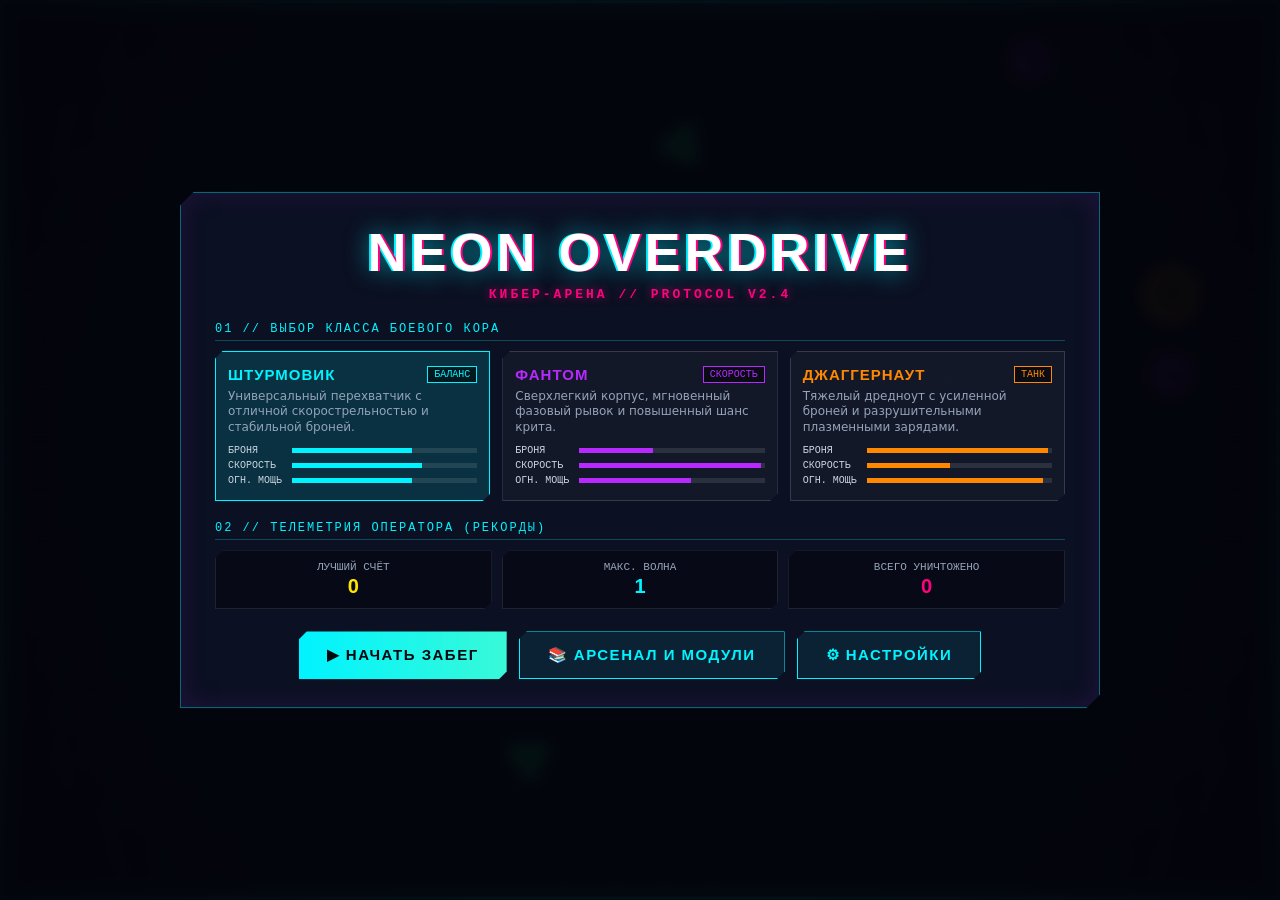
<file: index.html>
<!DOCTYPE html>
<html lang="ru">
<head>
    <meta charset="UTF-8">
    <meta name="viewport" content="width=device-width, initial-scale=1.0, maximum-scale=1.0, user-scalable=no">
    <title>Neon Overdrive — играть бесплатно онлайн в браузере</title>
    <link rel="stylesheet" href="style.css">
    <link rel="canonical" href="https://bogdan5ik.github.io/NEON-OVERDRIVE/">
    <meta name="description" content="Neon Overdrive — играть бесплатно онлайн в браузере без скачивания. Неоновый киберпанк арена-шутер с прокачкой модулей, боссами и управлением с ПК.">
    <meta name="keywords" content="Neon Overdrive, neon overdrive играть бесплатно, киберпанк игра, браузерный шутер, играть онлайн">
    <meta property="og:site_name" content="Neon Overdrive">
    <meta property="og:title" content="Neon Overdrive — играть бесплатно онлайн в браузере">
    <meta property="og:description" content="Неоновый киберпанк арена-шутер с прокачкой модулей, боссами и быстрыми забегами прямо в браузере.">
    <meta property="og:type" content="website">
    <meta property="og:url" content="https://bogdan5ik.github.io/NEON-OVERDRIVE/">

    <link rel="icon" type="image/png" sizes="96x96" href="favicon.png">
    <link rel="apple-touch-icon" href="favicon.png">

    <script type="application/ld+json">
    {
      "@context": "https://schema.org",
      "@type": "WebSite",
      "name": "Neon Overdrive",
      "alternateName": "Neon Overdrive — браузерный киберпанк арена-шутер",
      "url": "https://bogdan5ik.github.io/NEON-OVERDRIVE/"
    }
    </script>
    <script async src="https://www.googletagmanager.com/gtm.js?id=GTM-K756V6NF"></script>
    <script>
      window.dataLayer = window.dataLayer || [];
      function gtag(){dataLayer.push(arguments);}
      gtag('js', new Date());
    </script>
</head>
<body>
<section class="sr-only" aria-label="Описание игры">
        <h1>Neon Overdrive — играть бесплатно в браузерный киберпанк арена-шутер</h1>
        <p>Играйте в Neon Overdrive бесплатно онлайн без установки и регистрации. Выбирайте класс боевого корабля, прокачивайте кибер-модули, используйте фазовый рывок, сражайтесь с боссами и бейте рекорды по волнам и очкам.</p>
    </section>
    <div class="vignette"></div>
    <div class="scanlines"></div>

    <canvas id="gameCanvas"></canvas>

    <div id="hud">
        <div class="hud-top">
            <div class="hud-top-left cyber-clip-sm">
                <div class="hud-bar-row">
                    <div class="hud-bar-header">
                        <span style="color: var(--neon-pink);">КОРПУС [HP]</span>
                        <span id="hpText">100 / 100</span>
                    </div>
                    <div class="bar-track">
                        <div class="bar-fill" id="hpFill"></div>
                        <div id="hpDamageFlash"></div>
                    </div>
                </div>
                <div class="hud-bar-row">
                    <div class="hud-bar-header">
                        <span style="color: var(--neon-cyan);" id="lvlText">УРОВЕНЬ 1</span>
                        <span id="xpText" style="color: #94a3b8;">0 / 60 XP</span>
                    </div>
                    <div class="bar-track" style="height: 8px;">
                        <div class="bar-fill" id="xpFill"></div>
                    </div>
                </div>
            </div>

            <div class="hud-top-center">
                <div class="wave-panel cyber-clip-sm">
                    <div class="wave-badge" id="waveBadge">ВОЛНА 1</div>
                    <div class="timer-badge" id="survivalTimer">00:00</div>
                </div>
                <div class="boss-warning cyber-clip-sm" id="bossWarning">⚠ ОБНАРУЖЕН КИБЕР-БОСС ⚠</div>
            </div>

            <!-- Правый блок: Счет, Комбо, Кнопки Паузы и Звука -->
            <div class="hud-top-right">
                <div class="score-panel cyber-clip-sm">
                    <div class="score-value" id="scoreText">0</div>
                    <div class="combo-row">
                        <div class="combo-box" id="comboText">x1.0</div>
                        <div class="combo-timer-track">
                            <div class="combo-timer-fill" id="comboTimerFill"></div>
                        </div>
                    </div>
                </div>
                <div class="hud-icon-btns">
                    <button class="hud-btn cyber-clip-sm" id="hudPauseBtn" title="Пауза [ESC]">⏸ ESC</button>
                    <button class="hud-btn cyber-clip-sm" id="hudSoundBtn" title="Звук">🔊</button>
                </div>
            </div>
        </div>

        <!-- Нижняя панель -->
        <div class="hud-bottom">
            <!-- Левый нижний блок: Фазовый рывок и класс корабля -->
            <div class="hud-bottom-left cyber-clip-sm">
                <div class="hud-bar-header">
                    <span style="color: var(--neon-cyan);">ФАЗОВЫЙ РЫВОК [SHIFT/ПКМ]</span>
                    <span id="dashText" style="color: var(--neon-green);">ГОТОВ</span>
                </div>
                <div class="bar-track" style="height: 8px; margin-top: 4px;">
                    <div class="bar-fill" id="dashFill"></div>
                </div>
                <div class="ship-badge">
                    <span id="hudShipName">КОР: ШТУРМОВИК</span>
                    <span id="hudAutoFire" style="color: var(--neon-yellow);">АВТО-ОГОНЬ: ВЫКЛ</span>
                </div>
            </div>

            <!-- Центр снизу: Активные модули -->
            <div class="hud-modules-bar" id="hudModulesBar"></div>

            <!-- Правый нижний блок: Мини-радар -->
            <div class="radar-box cyber-clip-sm">
                <canvas id="radarCanvas" width="112" height="112"></canvas>
                <div class="radar-label">ТАКТ-РАДАР</div>
            </div>
        </div>
    </div>

    <!-- ================= 1. ГЛАВНОЕ МЕНЮ (TITLE SCREEN) ================= -->
    <div class="overlay-screen" id="startScreen">
        <div class="panel cyber-clip">
            <div class="glitch-title">NEON OVERDRIVE</div>
            <div class="protocol-sub">КИБЕР-АРЕНА // PROTOCOL v2.4</div>

            <div class="section-heading">01 // ВЫБОР КЛАССА БОЕВОГО КОРА</div>
            <div class="ship-selector" id="shipSelectorContainer"></div>

            <div class="section-heading">02 // ТЕЛЕМЕТРИЯ ОПЕРАТОРА (РЕКОРДЫ)</div>
            <div class="career-stats">
                <div class="career-box cyber-clip-sm">
                    <div class="career-label">ЛУЧШИЙ СЧЁТ</div>
                    <div class="career-val" id="careerBestScore">0</div>
                </div>
                <div class="career-box cyber-clip-sm">
                    <div class="career-label">МАКС. ВОЛНА</div>
                    <div class="career-val" id="careerMaxWave" style="color: var(--neon-cyan);">1</div>
                </div>
                <div class="career-box cyber-clip-sm">
                    <div class="career-label">ВСЕГО УНИЧТОЖЕНО</div>
                    <div class="career-val" id="careerTotalKills" style="color: var(--neon-pink);">0</div>
                </div>
            </div>

            <div class="menu-actions">
                <button class="neon-btn cyber-clip-sm" id="startBtn">▶ НАЧАТЬ ЗАБЕГ</button>
                <button class="neon-btn secondary cyber-clip-sm" id="openCodexBtn">📚 АРСЕНАЛ И МОДУЛИ</button>
                <button class="neon-btn secondary cyber-clip-sm" id="openSettingsBtn">⚙ НАСТРОЙКИ</button>
            </div>
        </div>
    </div>

    <!-- ================= ОКНО: АРСЕНАЛ И МОДУЛИ ================= -->
    <div class="overlay-screen hidden" id="codexScreen">
        <div class="panel cyber-clip">
            <div class="glitch-title" style="font-size: 30px;">БАЗА ДАННЫХ АРЕНЫ</div>
            <div class="protocol-sub" style="margin-bottom: 14px;">СПРАВОЧНИК МОДУЛЕЙ И ПРОТИВНИКОВ</div>

            <div class="tabs-header">
                <button class="tab-btn active cyber-clip-sm" id="tabModulesBtn">КИБЕР-МОДУЛИ (11)</button>
                <button class="tab-btn cyber-clip-sm" id="tabEnemiesBtn">УГРОЗЫ АРЕНЫ (5)</button>
            </div>

            <div class="codex-grid" id="codexGrid"></div>

            <button class="neon-btn secondary cyber-clip-sm" id="closeCodexBtn">← НАЗАД В МЕНЮ</button>
        </div>
    </div>

    <!-- ================= ОКНО: НАСТРОЙКИ ================= -->
    <div class="overlay-screen hidden" id="settingsScreen">
        <div class="panel cyber-clip" style="max-width: 620px;">
            <div class="glitch-title" style="font-size: 30px;">СИСТЕМНЫЕ НАСТРОЙКИ</div>
            <div class="protocol-sub" style="margin-bottom: 18px;">КОНФИГУРАЦИЯ ИНТЕРФЕЙСА И СЕНСОРОВ</div>

            <div class="settings-list">
                <div class="setting-row cyber-clip-sm">
                    <label for="sfxVolumeSlider">ГРОМКОСТЬ ЗВУКА (SFX): <span id="sfxVolumeVal" style="color: var(--neon-cyan);">100%</span></label>
                    <input type="range" id="sfxVolumeSlider" min="0" max="100" value="100">
                </div>
                <div class="setting-row cyber-clip-sm">
                    <label for="shakeIntensitySlider">ТРЯСКА ЭКРАНА: <span id="shakeIntensityVal" style="color: var(--neon-cyan);">100%</span></label>
                    <input type="range" id="shakeIntensitySlider" min="0" max="150" value="100">
                </div>
                <div class="setting-row cyber-clip-sm">
                    <label>РЕЖИМ СЛАБОГО ПК (+FPS)</label>
                    <button class="toggle-btn off cyber-clip-sm" id="lowPerfToggle">ВЫКЛ</button>
                </div>
                <div class="setting-row cyber-clip-sm">
                    <label>АВТО-СТРЕЛЬБА (БЕЗ ЗАЖАТИЯ ЛКМ)</label>
                    <button class="toggle-btn off cyber-clip-sm" id="autoFireToggle">ВЫКЛ</button>
                </div>
                <div class="setting-row cyber-clip-sm">
                    <label>ВСПЛЫВАЮЩИЕ ЦИФРЫ УРОНА</label>
                    <button class="toggle-btn cyber-clip-sm" id="damageNumbersToggle">ВКЛ</button>
                </div>
            </div>

            <button class="neon-btn cyber-clip-sm" id="closeSettingsBtn">СОХРАНИТЬ И ВЕРНУТЬСЯ</button>
        </div>
    </div>

    <!-- ================= 3. ДЕТАЛЬНОЕ МЕНЮ ПАУЗЫ (ESC) ================= -->
    <div class="overlay-screen hidden" id="pauseScreen">
        <div class="panel pause-panel cyber-clip">
            <div class="pause-header">
                <div>
                    <div class="pause-title">СИСТЕМА НА ПАУЗЕ</div>
                    <div style="font-family: var(--font-mono); font-size: 12px; color: #94a3b8;">ТАКТИЧЕСКИЙ ТЕРМИНАЛ // НАЖМИТЕ [ESC] ДЛЯ ВОЗВРАТА В БОЙ</div>
                </div>
                <div style="font-family: var(--font-mono); font-size: 13px; color: var(--neon-yellow);" id="pauseShipTitle">КОР: ШТУРМОВИК</div>
            </div>

            <div class="pause-grid">
                <!-- Левая колонка: Тактическая сводка характеристик -->
                <div class="pause-col cyber-clip-sm">
                    <div class="pause-col-title">01 // ХАРАКТЕРИСТИКИ КОРА</div>
                    <div class="stat-line"><span>ЦЕЛОСТНОСТЬ (HP):</span><span id="pStatHp" style="color: var(--neon-pink);">100 / 100</span></div>
                    <div class="stat-line"><span>УРОН ЗА СНАРЯД:</span><span id="pStatDmg">24</span></div>
                    <div class="stat-line"><span>СКОРОСТРЕЛЬНОСТЬ:</span><span id="pStatRate">5.5 / СЕК</span></div>
                    <div class="stat-line"><span>ЗАЛП (СНАРЯДОВ):</span><span id="pStatProj">1</span></div>
                    <div class="stat-line"><span>ШАНС / МНОЖ. КРИТА:</span><span id="pStatCrit" style="color: var(--neon-yellow);">15% / x1.5</span></div>
                    <div class="stat-line"><span>СКОРОСТЬ ПОЛЁТА:</span><span id="pStatSpeed">330</span></div>
                    <div class="stat-line"><span>ПЕРЕЗАРЯДКА РЫВКА:</span><span id="pStatDash">1.60 СЕК</span></div>
                    <div class="stat-line"><span>ПРОБОЙ / РИКОШЕТ:</span><span id="pStatPierce">0 / 0</span></div>
                    <div class="stat-line"><span>НАНО-СИФОН (ЛЕЧЕНИЕ):</span><span id="pStatVamp" style="color: var(--neon-green);">0%</span></div>
                    <div class="stat-line"><span>ОРБИТАЛЬНЫЕ ДРОНЫ:</span><span id="pStatDrones">0</span></div>
                </div>

                <!-- Центральная колонка: Статистика текущего забега -->
                <div class="pause-col cyber-clip-sm">
                    <div class="pause-col-title">02 // ТЕЛЕМЕТРИЯ ЗАБЕГА</div>
                    <div class="stat-line"><span>ТЕКУЩАЯ ВОЛНА:</span><span id="pRunWave" style="color: var(--neon-cyan);">1</span></div>
                    <div class="stat-line"><span>ВРЕМЯ В БОЮ:</span><span id="pRunTime">00:00</span></div>
                    <div class="stat-line"><span>УНИЧТОЖЕНО ВРАГОВ:</span><span id="pRunKills">0</span></div>
                    <div class="stat-line"><span>СОБРАНО КРИСТАЛЛОВ:</span><span id="pRunCrystals" style="color: var(--neon-green);">0</span></div>
                    <div class="stat-line"><span>НАНЕСЕНО УРОНА:</span><span id="pRunDamage">0</span></div>
                    <div class="stat-line"><span>УРОВЕНЬ СИСТЕМЫ:</span><span id="pRunLevel">1</span></div>
                    <div class="stat-line"><span>ТЕКУЩИЙ СЧЁТ:</span><span id="pRunScore" style="color: var(--neon-yellow);">0</span></div>
                    <div class="stat-line"><span>ЛИЧНЫЙ РЕКОРД:</span><span id="pRunBest">0</span></div>
                </div>

                <!-- Правая колонка: Установленные модули и быстрые настройки -->
                <div class="pause-col cyber-clip-sm">
                    <div class="pause-col-title">03 // УСТАНОВЛЕННЫЕ МОДУЛИ</div>
                    <div class="pause-modules-grid" id="pauseModulesGrid">
                        <div style="font-size: 12px; color: #64748b; font-family: var(--font-mono);">Модули ещё не установлены</div>
                    </div>

                    <div class="pause-quick-settings">
                        <div style="font-family: var(--font-mono); font-size: 11px; color: var(--neon-cyan);">БЫСТРАЯ НАСТРОЙКА</div>
                        <div style="display: flex; justify-content: space-between; align-items: center; font-family: var(--font-mono); font-size: 12px;">
                            <span>ГРОМКОСТЬ SFX:</span>
                            <input type="range" id="pauseSfxSlider" min="0" max="100" value="100" style="width: 110px;">
                        </div>
                        <div style="display: flex; justify-content: space-between; align-items: center; font-family: var(--font-mono); font-size: 12px;">
                            <span>СЛАБЫЙ ПК:</span>
                            <button class="toggle-btn off cyber-clip-sm" id="pauseLowPerfToggle" style="padding: 3px 10px;">ВЫКЛ</button>
                        </div>
                        <div style="display: flex; justify-content: space-between; align-items: center; font-family: var(--font-mono); font-size: 12px;">
                            <span>ТРЯСКА КАМЕРЫ:</span>
                            <button class="toggle-btn cyber-clip-sm" id="pauseShakeToggle" style="padding: 3px 10px;">ВКЛ</button>
                        </div>
                        <div style="display: flex; justify-content: space-between; align-items: center; font-family: var(--font-mono); font-size: 12px;">
                            <span>АВТО-ОГОНЬ:</span>
                            <button class="toggle-btn off cyber-clip-sm" id="pauseAutoFireToggle" style="padding: 3px 10px;">ВЫКЛ</button>
                        </div>
                    </div>
                </div>
            </div>

            <div class="menu-actions">
                <button class="neon-btn cyber-clip-sm" id="resumeBtn">▶ ПРОДОЛЖИТЬ [ESC]</button>
                <button class="neon-btn secondary cyber-clip-sm" id="pauseRestartBtn">↻ ПЕРЕЗАПУСТИТЬ</button>
                <button class="neon-btn danger cyber-clip-sm" id="pauseMainMenuBtn">⌂ В ГЛАВНОЕ МЕНЮ</button>
            </div>
        </div>
    </div>

    <div class="overlay-screen hidden" id="upgradeScreen">
        <div class="panel cyber-clip">
            <div class="glitch-title" style="font-size: 32px; color: var(--neon-yellow);">СИНТЕЗ МОДУЛЯ</div>
            <div class="protocol-sub" style="color: #cbd5e1; margin-bottom: 18px;">ВЫБЕРИТЕ КИБЕРНЕТИЧЕСКОЕ УЛУЧШЕНИЕ</div>
            <div class="cards-row" id="upgradeCardsContainer"></div>
        </div>
    </div>

    <div class="overlay-screen hidden" id="gameOverScreen">
        <div class="panel cyber-clip">
            <div class="glitch-title" style="font-size: 36px; text-shadow: 2px 0 var(--neon-red), -2px 0 var(--neon-pink);">СИСТЕМА ОТКЛЮЧЕНА</div>
            <div class="protocol-sub" id="newRecordBadge" style="color: var(--neon-yellow); display: none; margin-bottom: 10px;">★ УСТАНОВЛЕН НОВЫЙ РЕКОРД АРЕНЫ ★</div>

            <div class="gameover-stats">
                <div class="stat-box cyber-clip-sm">
                    <div class="stat-label">ИТОГОВЫЙ СЧЁТ</div>
                    <div class="stat-val" id="finalScore">0</div>
                </div>
                <div class="stat-box cyber-clip-sm">
                    <div class="stat-label">ВОЛНА / ВРЕМЯ</div>
                    <div class="stat-val" id="finalWaveTime" style="color: var(--neon-pink);">1 / 00:00</div>
                </div>
                <div class="stat-box cyber-clip-sm">
                    <div class="stat-label">УНИЧТОЖЕНО</div>
                    <div class="stat-val" id="finalKills" style="color: var(--neon-green);">0</div>
                </div>
                <div class="stat-box cyber-clip-sm">
                    <div class="stat-label">НАНЕСЕНО УРОНА</div>
                    <div class="stat-val" id="finalDamage" style="color: var(--neon-yellow);">0</div>
                </div>
            </div>

            <div class="section-heading">СОБРАННЫЕ МОДУЛИ В ЭТОМ ЗАБЕГЕ</div>
            <div class="pause-modules-grid" id="gameOverModulesGrid" style="max-height: 115px; margin-bottom: 20px; text-align: left;"></div>

            <div class="menu-actions">
                <button class="neon-btn cyber-clip-sm" id="restartBtn">↻ ИГРАТЬ СНОВА [ENTER]</button>
                <button class="neon-btn secondary cyber-clip-sm" id="overMainMenuBtn">⌂ В ГЛАВНОЕ МЕНЮ</button>
            </div>
        </div>
    </div>


    <script src="script.js"></script>
</body>
</html>
</file>
<file: style.css>
:root {
            --bg-dark: #05060c;
            --neon-cyan: #00f3ff;
            --neon-pink: #ff007f;
            --neon-purple: #b829ff;
            --neon-yellow: #ffe600;
            --neon-green: #00ff88;
            --neon-red: #ff2a2a;
            --neon-orange: #ff8800;
            --glass-bg: rgba(8, 12, 24, 0.88);
            --glass-panel: rgba(12, 18, 36, 0.92);
            --glass-border: rgba(0, 243, 255, 0.38);
            --font-display: 'Segoe UI', 'Orbitron', 'Arial Black', Impact, sans-serif;
            --font-mono: 'Consolas', 'Courier New', monospace;
            --font-ui: 'Segoe UI', system-ui, -apple-system, sans-serif;
        }

        * {
            box-sizing: border-box;
            margin: 0;
            padding: 0;
            user-select: none;
            -webkit-user-select: none;
        }

        .sr-only {
            position: absolute;
            width: 1px;
            height: 1px;
            padding: 0;
            margin: -1px;
            overflow: hidden;
            clip: rect(0, 0, 0, 0);
            white-space: nowrap;
            border: 0;
        }

        html, body {
            width: 100%;
            height: 100%;
            overflow: hidden;
            background-color: var(--bg-dark);
            font-family: var(--font-ui);
            color: #f1f5f9;
        }

        #gameCanvas {
            display: block;
            width: 100vw;
            height: 100vh;
            cursor: crosshair;
        }

        .scanlines {
            position: fixed;
            inset: 0;
            pointer-events: none;
            background: linear-gradient(
                rgba(18, 16, 16, 0) 50%, 
                rgba(0, 0, 0, 0.22) 50%
            );
            background-size: 100% 4px;
            z-index: 5;
        }

        .vignette {
            position: fixed;
            inset: 0;
            pointer-events: none;
            background: radial-gradient(circle at center, transparent 55%, rgba(2, 3, 8, 0.85) 100%);
            z-index: 4;
        }

        body.low-perf .scanlines,
        body.low-perf .vignette {
            display: none;
        }

        body.low-perf .hud-top-left,
        body.low-perf .wave-panel,
        body.low-perf .score-panel,
        body.low-perf .hud-btn,
        body.low-perf .hud-bottom-left,
        body.low-perf .radar-box,
        body.low-perf .overlay-screen {
            backdrop-filter: none !important;
            -webkit-backdrop-filter: none !important;
        }

        body.low-perf .glitch-title {
            animation: none;
        }

        .cyber-clip {
            clip-path: polygon(
                14px 0, 100% 0, 
                100% calc(100% - 14px), calc(100% - 14px) 100%, 
                0 100%, 0 14px
            );
        }

        .cyber-clip-sm {
            clip-path: polygon(
                8px 0, 100% 0, 
                100% calc(100% - 8px), calc(100% - 8px) 100%, 
                0 100%, 0 8px
            );
        }

        #hud {
            position: fixed;
            inset: 0;
            padding: 14px 20px;
            display: flex;
            flex-direction: column;
            justify-content: space-between;
            pointer-events: none;
            z-index: 10;
            opacity: 0;
            transition: opacity 0.25s ease;
        }

        #hud.visible {
            opacity: 1;
        }

        .hud-top {
            display: flex;
            justify-content: space-between;
            align-items: flex-start;
            gap: 16px;
        }

        .hud-top-left {
            display: flex;
            flex-direction: column;
            gap: 8px;
            background: var(--glass-bg);
            border: 1px solid var(--glass-border);
            padding: 10px 14px;
            min-width: 270px;
            backdrop-filter: blur(6px);
        }

        .hud-bar-row {
            display: flex;
            flex-direction: column;
            gap: 3px;
        }

        .hud-bar-header {
            display: flex;
            justify-content: space-between;
            font-family: var(--font-mono);
            font-size: 12px;
            font-weight: 700;
            letter-spacing: 1px;
        }

        .bar-track {
            width: 100%;
            height: 11px;
            background: rgba(255, 255, 255, 0.08);
            border: 1px solid rgba(255, 255, 255, 0.18);
            overflow: hidden;
            position: relative;
        }

        .bar-fill {
            height: 100%;
            width: 100%;
            transition: width 0.12s ease-out;
        }

        #hpFill {
            background: linear-gradient(90deg, #ff0055, #ff3b7f);
            box-shadow: 0 0 12px var(--neon-pink);
        }

        #hpDamageFlash {
            position: absolute;
            inset: 0;
            background: #ffffff;
            opacity: 0;
            pointer-events: none;
            transition: opacity 0.18s ease-out;
        }

        #xpFill {
            background: linear-gradient(90deg, var(--neon-purple), var(--neon-cyan), var(--neon-green));
            box-shadow: 0 0 10px var(--neon-cyan);
            width: 0%;
        }

        .hud-top-center {
            display: flex;
            flex-direction: column;
            align-items: center;
            gap: 6px;
        }

        .wave-panel {
            display: flex;
            align-items: center;
            gap: 14px;
            background: var(--glass-bg);
            border: 1px solid var(--glass-border);
            padding: 7px 20px;
            backdrop-filter: blur(6px);
        }

        .wave-badge {
            font-family: var(--font-display);
            font-size: 17px;
            font-weight: 900;
            letter-spacing: 2px;
            color: var(--neon-cyan);
            text-shadow: 0 0 12px rgba(0, 243, 255, 0.8);
        }

        .timer-badge {
            font-family: var(--font-mono);
            font-size: 15px;
            font-weight: 700;
            color: #cbd5e1;
            border-left: 1px solid rgba(255, 255, 255, 0.2);
            padding-left: 14px;
        }

        .boss-warning {
            font-family: var(--font-display);
            font-size: 12px;
            font-weight: 800;
            color: var(--neon-red);
            background: rgba(255, 42, 42, 0.14);
            border: 1px solid var(--neon-red);
            padding: 3px 12px;
            text-shadow: 0 0 10px var(--neon-red);
            letter-spacing: 2px;
            animation: pulseText 0.7s infinite alternate;
            display: none;
        }

        @keyframes pulseText {
            from { opacity: 0.6; transform: scale(0.98); }
            to { opacity: 1; transform: scale(1.04); }
        }

        .hud-top-right {
            display: flex;
            align-items: flex-start;
            gap: 10px;
        }

        .score-panel {
            background: var(--glass-bg);
            border: 1px solid var(--glass-border);
            padding: 8px 14px;
            text-align: right;
            min-width: 195px;
            backdrop-filter: blur(6px);
        }

        .score-value {
            font-family: var(--font-display);
            font-size: 24px;
            font-weight: 900;
            color: #ffffff;
            text-shadow: 0 0 12px rgba(0, 243, 255, 0.5);
            line-height: 1.1;
        }

        .combo-row {
            display: flex;
            align-items: center;
            justify-content: flex-end;
            gap: 8px;
            margin-top: 3px;
        }

        .combo-box {
            font-family: var(--font-mono);
            font-size: 14px;
            font-weight: 800;
            color: var(--neon-yellow);
            text-shadow: 0 0 8px rgba(255, 230, 0, 0.7);
        }

        .combo-timer-track {
            width: 54px;
            height: 5px;
            background: rgba(255, 255, 255, 0.12);
            overflow: hidden;
        }

        .combo-timer-fill {
            height: 100%;
            width: 0%;
            background: var(--neon-yellow);
        }

        .hud-icon-btns {
            display: flex;
            flex-direction: column;
            gap: 6px;
            pointer-events: auto;
        }

        .hud-btn {
            background: var(--glass-bg);
            border: 1px solid var(--glass-border);
            color: var(--neon-cyan);
            height: 36px;
            padding: 0 11px;
            font-family: var(--font-mono);
            font-size: 12px;
            font-weight: 700;
            display: flex;
            align-items: center;
            justify-content: center;
            gap: 5px;
            cursor: pointer;
            backdrop-filter: blur(6px);
            transition: all 0.18s ease;
        }

        .hud-btn:hover {
            border-color: var(--neon-cyan);
            background: rgba(0, 243, 255, 0.16);
            box-shadow: 0 0 14px rgba(0, 243, 255, 0.45);
        }

        .hud-bottom {
            display: flex;
            justify-content: space-between;
            align-items: flex-end;
            gap: 16px;
        }

        .hud-bottom-left {
            background: var(--glass-bg);
            border: 1px solid var(--glass-border);
            padding: 10px 14px;
            min-width: 240px;
            backdrop-filter: blur(6px);
        }

        #dashFill {
            background: linear-gradient(90deg, #0099ff, var(--neon-cyan));
            box-shadow: 0 0 10px var(--neon-cyan);
        }

        .ship-badge {
            font-family: var(--font-mono);
            font-size: 11px;
            color: #94a3b8;
            margin-top: 5px;
            display: flex;
            justify-content: space-between;
        }

        .hud-modules-bar {
            display: flex;
            flex-wrap: wrap;
            justify-content: center;
            gap: 6px;
            max-width: 520px;
            pointer-events: auto;
        }

        .hud-mod-slot {
            width: 38px;
            height: 38px;
            background: var(--glass-bg);
            border: 1px solid rgba(0, 243, 255, 0.45);
            display: flex;
            align-items: center;
            justify-content: center;
            font-size: 18px;
            position: relative;
            cursor: help;
            transition: transform 0.15s ease, border-color 0.15s ease;
        }

        .hud-mod-slot:hover {
            transform: translateY(-3px);
            border-color: var(--neon-yellow);
            z-index: 25;
        }

        .hud-mod-lvl {
            position: absolute;
            bottom: 1px;
            right: 2px;
            font-family: var(--font-mono);
            font-size: 10px;
            font-weight: 800;
            color: var(--neon-yellow);
            background: rgba(0, 0, 0, 0.8);
            padding: 0 3px;
        }

        .hud-mod-tooltip {
            position: absolute;
            bottom: 46px;
            left: 50%;
            transform: translateX(-50%);
            background: rgba(6, 10, 22, 0.96);
            border: 1px solid var(--neon-cyan);
            padding: 8px 10px;
            width: 210px;
            text-align: left;
            pointer-events: none;
            opacity: 0;
            transition: opacity 0.15s ease;
            box-shadow: 0 0 18px rgba(0, 243, 255, 0.35);
        }

        .hud-mod-slot:hover .hud-mod-tooltip {
            opacity: 1;
        }

        .radar-box {
            background: var(--glass-bg);
            border: 1px solid var(--glass-border);
            padding: 6px;
            display: flex;
            flex-direction: column;
            align-items: center;
            backdrop-filter: blur(6px);
        }

        #radarCanvas {
            width: 112px;
            height: 112px;
            display: block;
        }

        .radar-label {
            font-family: var(--font-mono);
            font-size: 10px;
            color: var(--neon-cyan);
            letter-spacing: 1px;
            margin-top: 3px;
        }

        .overlay-screen {
            position: fixed;
            inset: 0;
            z-index: 20;
            display: flex;
            align-items: center;
            justify-content: center;
            background: rgba(4, 6, 14, 0.78);
            backdrop-filter: blur(8px);
            padding: 16px;
            transition: opacity 0.25s ease;
            overflow-y: auto;
        }

        .overlay-screen.hidden {
            opacity: 0;
            pointer-events: none;
        }

        .panel {
            background: var(--glass-panel);
            border: 1px solid var(--glass-border);
            padding: 28px 34px;
            max-width: 920px;
            width: 100%;
            text-align: center;
            box-shadow: 0 0 50px rgba(0, 243, 255, 0.18), inset 0 0 28px rgba(184, 41, 255, 0.12);
            position: relative;
        }

        .glitch-title {
            font-family: var(--font-display);
            font-size: clamp(30px, 5vw, 54px);
            font-weight: 900;
            letter-spacing: 4px;
            color: #ffffff;
            text-shadow: 
                2px 0 var(--neon-pink), 
                -2px 0 var(--neon-cyan),
                0 0 24px rgba(0, 243, 255, 0.65);
            position: relative;
            animation: glitchSkew 4s infinite linear alternate-reverse;
            margin-bottom: 4px;
        }

        @keyframes glitchSkew {
            0%, 92%, 100% { transform: skew(0deg); }
            94% { transform: skew(-3deg); text-shadow: 4px 0 var(--neon-pink), -4px 0 var(--neon-cyan); }
            96% { transform: skew(3deg); text-shadow: -3px 0 var(--neon-yellow), 3px 0 var(--neon-purple); }
            98% { transform: skew(0deg); }
        }

        .protocol-sub {
            font-family: var(--font-mono);
            font-size: 13px;
            letter-spacing: 3px;
            color: var(--neon-pink);
            text-transform: uppercase;
            font-weight: 700;
            margin-bottom: 20px;
            text-shadow: 0 0 10px rgba(255, 0, 127, 0.6);
        }

        .section-heading {
            font-family: var(--font-mono);
            font-size: 12px;
            letter-spacing: 2px;
            color: var(--neon-cyan);
            text-transform: uppercase;
            margin-bottom: 10px;
            text-align: left;
            border-bottom: 1px solid rgba(0, 243, 255, 0.25);
            padding-bottom: 4px;
        }

        .ship-selector {
            display: grid;
            grid-template-columns: repeat(3, 1fr);
            gap: 12px;
            margin-bottom: 20px;
        }

        .ship-card {
            background: rgba(255, 255, 255, 0.03);
            border: 1px solid rgba(255, 255, 255, 0.15);
            padding: 14px 12px;
            text-align: left;
            cursor: pointer;
            transition: all 0.2s ease;
            position: relative;
        }

        .ship-card:hover {
            background: rgba(0, 243, 255, 0.08);
            border-color: rgba(0, 243, 255, 0.5);
        }

        .ship-card.selected {
            background: rgba(0, 243, 255, 0.14);
            border-color: var(--neon-cyan);
            box-shadow: 0 0 20px rgba(0, 243, 255, 0.25);
        }

        .ship-card-header {
            display: flex;
            justify-content: space-between;
            align-items: center;
            margin-bottom: 6px;
        }

        .ship-name {
            font-family: var(--font-display);
            font-size: 15px;
            font-weight: 800;
            letter-spacing: 1px;
        }

        .ship-tag {
            font-family: var(--font-mono);
            font-size: 10px;
            padding: 2px 6px;
            background: rgba(0, 0, 0, 0.5);
            border: 1px solid currentColor;
        }

        .ship-desc {
            font-size: 12px;
            color: #94a3b8;
            margin-bottom: 10px;
            line-height: 1.3;
        }

        .ship-stat-bars {
            display: flex;
            flex-direction: column;
            gap: 4px;
            font-family: var(--font-mono);
            font-size: 10px;
            color: #cbd5e1;
        }

        .mini-stat-row {
            display: flex;
            align-items: center;
            gap: 6px;
        }

        .mini-stat-row span:first-child {
            width: 58px;
        }

        .mini-bar {
            flex: 1;
            height: 5px;
            background: rgba(255, 255, 255, 0.1);
        }

        .mini-bar-fill {
            height: 100%;
            background: var(--neon-cyan);
        }

        .career-stats {
            display: grid;
            grid-template-columns: repeat(3, 1fr);
            gap: 10px;
            margin-bottom: 22px;
        }

        .career-box {
            background: rgba(0, 0, 0, 0.35);
            border: 1px solid rgba(255, 255, 255, 0.1);
            padding: 10px;
        }

        .career-label {
            font-family: var(--font-mono);
            font-size: 11px;
            color: #94a3b8;
        }

        .career-val {
            font-family: var(--font-display);
            font-size: 20px;
            font-weight: 800;
            color: var(--neon-yellow);
            margin-top: 2px;
        }

        .menu-actions {
            display: flex;
            flex-wrap: wrap;
            justify-content: center;
            gap: 12px;
        }

        .neon-btn {
            font-family: var(--font-display);
            font-size: 15px;
            font-weight: 800;
            letter-spacing: 1.5px;
            text-transform: uppercase;
            color: #05070f;
            background: linear-gradient(90deg, var(--neon-cyan), #38f9d7);
            border: none;
            padding: 14px 28px;
            cursor: pointer;
            box-shadow: 0 0 22px rgba(0, 243, 255, 0.55);
            transition: all 0.18s ease;
        }

        .neon-btn:hover {
            transform: translateY(-2px);
            box-shadow: 0 0 32px rgba(0, 243, 255, 0.9);
            background: linear-gradient(90deg, #66f8ff, #7affdf);
        }

        .neon-btn.secondary {
            background: rgba(0, 243, 255, 0.08);
            color: var(--neon-cyan);
            border: 1px solid var(--neon-cyan);
            box-shadow: none;
        }

        .neon-btn.secondary:hover {
            background: rgba(0, 243, 255, 0.2);
            box-shadow: 0 0 18px rgba(0, 243, 255, 0.4);
        }

        .neon-btn.danger {
            background: rgba(255, 42, 42, 0.12);
            color: var(--neon-red);
            border: 1px solid var(--neon-red);
            box-shadow: none;
        }

        .neon-btn.danger:hover {
            background: rgba(255, 42, 42, 0.25);
            box-shadow: 0 0 18px rgba(255, 42, 42, 0.45);
        }

        .tabs-header {
            display: flex;
            justify-content: center;
            gap: 10px;
            margin-bottom: 16px;
        }

        .tab-btn {
            font-family: var(--font-mono);
            font-size: 13px;
            font-weight: 700;
            padding: 8px 18px;
            background: rgba(255, 255, 255, 0.05);
            border: 1px solid rgba(255, 255, 255, 0.2);
            color: #cbd5e1;
            cursor: pointer;
        }

        .tab-btn.active {
            background: rgba(0, 243, 255, 0.18);
            border-color: var(--neon-cyan);
            color: var(--neon-cyan);
        }

        .codex-grid {
            display: grid;
            grid-template-columns: repeat(auto-fill, minmax(240px, 1fr));
            gap: 10px;
            max-height: 360px;
            overflow-y: auto;
            text-align: left;
            padding-right: 4px;
            margin-bottom: 18px;
        }

        .codex-item {
            background: rgba(255, 255, 255, 0.04);
            border: 1px solid rgba(255, 255, 255, 0.12);
            padding: 10px 12px;
            display: flex;
            gap: 10px;
            align-items: flex-start;
        }

        .codex-icon {
            font-size: 22px;
            min-width: 32px;
            text-align: center;
        }

        .settings-list {
            display: flex;
            flex-direction: column;
            gap: 14px;
            max-width: 520px;
            margin: 0 auto 22px;
            text-align: left;
        }

        .setting-row {
            display: flex;
            justify-content: space-between;
            align-items: center;
            background: rgba(255, 255, 255, 0.04);
            border: 1px solid rgba(255, 255, 255, 0.12);
            padding: 12px 16px;
        }

        .setting-row label {
            font-family: var(--font-mono);
            font-size: 13px;
            color: #e2e8f0;
        }

        input[type="range"] {
            accent-color: var(--neon-cyan);
            cursor: pointer;
            width: 140px;
        }

        .toggle-btn {
            font-family: var(--font-mono);
            font-size: 12px;
            font-weight: 700;
            padding: 5px 14px;
            border: 1px solid var(--neon-cyan);
            background: rgba(0, 243, 255, 0.15);
            color: var(--neon-cyan);
            cursor: pointer;
            min-width: 74px;
        }

        .toggle-btn.off {
            border-color: #64748b;
            background: rgba(100, 116, 139, 0.15);
            color: #94a3b8;
        }

        .pause-panel {
            max-width: 1060px;
            text-align: left;
        }

        .pause-header {
            display: flex;
            justify-content: space-between;
            align-items: center;
            border-bottom: 1px solid rgba(0, 243, 255, 0.3);
            padding-bottom: 12px;
            margin-bottom: 18px;
        }

        .pause-title {
            font-family: var(--font-display);
            font-size: 26px;
            font-weight: 900;
            letter-spacing: 3px;
            color: var(--neon-cyan);
            text-shadow: 0 0 14px rgba(0, 243, 255, 0.6);
        }

        .pause-grid {
            display: grid;
            grid-template-columns: 1fr 1fr 1.15fr;
            gap: 16px;
            margin-bottom: 20px;
        }

        .pause-col {
            background: rgba(0, 0, 0, 0.35);
            border: 1px solid rgba(255, 255, 255, 0.12);
            padding: 14px;
            display: flex;
            flex-direction: column;
            gap: 8px;
        }

        .pause-col-title {
            font-family: var(--font-mono);
            font-size: 12px;
            font-weight: 700;
            letter-spacing: 1.5px;
            color: var(--neon-pink);
            text-transform: uppercase;
            border-bottom: 1px solid rgba(255, 0, 127, 0.3);
            padding-bottom: 5px;
            margin-bottom: 4px;
        }

        .stat-line {
            display: flex;
            justify-content: space-between;
            font-family: var(--font-mono);
            font-size: 12px;
            padding: 3px 0;
            border-bottom: 1px dashed rgba(255, 255, 255, 0.06);
        }

        .stat-line span:first-child {
            color: #94a3b8;
        }

        .stat-line span:last-child {
            color: #ffffff;
            font-weight: 700;
        }

        .pause-modules-grid {
            display: grid;
            grid-template-columns: repeat(auto-fill, minmax(145px, 1fr));
            gap: 8px;
            max-height: 185px;
            overflow-y: auto;
            padding-right: 2px;
        }

        .pause-mod-card {
            background: rgba(255, 255, 255, 0.04);
            border: 1px solid rgba(0, 243, 255, 0.25);
            padding: 7px 9px;
            display: flex;
            align-items: center;
            gap: 8px;
        }

        .pause-quick-settings {
            margin-top: auto;
            padding-top: 10px;
            border-top: 1px solid rgba(255, 255, 255, 0.12);
            display: flex;
            flex-direction: column;
            gap: 8px;
        }

        .cards-row {
            display: grid;
            grid-template-columns: repeat(3, 1fr);
            gap: 14px;
        }

        .upgrade-card {
            background: rgba(14, 20, 40, 0.94);
            border: 1px solid rgba(0, 243, 255, 0.35);
            padding: 20px 14px;
            cursor: pointer;
            transition: all 0.2s ease;
            display: flex;
            flex-direction: column;
            align-items: center;
            text-align: center;
        }

        .upgrade-card:hover {
            transform: translateY(-5px);
            border-color: var(--neon-cyan);
            box-shadow: 0 10px 28px rgba(0, 243, 255, 0.35);
        }

        .upgrade-card.rare { border-color: rgba(184, 41, 255, 0.6); }
        .upgrade-card.rare:hover { border-color: var(--neon-purple); box-shadow: 0 10px 28px rgba(184, 41, 255, 0.45); }
        .upgrade-card.legendary { border-color: rgba(255, 230, 0, 0.65); }
        .upgrade-card.legendary:hover { border-color: var(--neon-yellow); box-shadow: 0 10px 28px rgba(255, 230, 0, 0.45); }

        .card-icon {
            width: 50px;
            height: 50px;
            display: flex;
            align-items: center;
            justify-content: center;
            font-size: 26px;
            margin-bottom: 10px;
            background: rgba(0, 243, 255, 0.12);
            border: 1px solid rgba(0, 243, 255, 0.35);
        }

        .gameover-stats {
            display: grid;
            grid-template-columns: repeat(4, 1fr);
            gap: 10px;
            margin: 18px 0;
        }

        .stat-box {
            background: rgba(255, 255, 255, 0.04);
            border: 1px solid rgba(255, 255, 255, 0.12);
            padding: 12px 8px;
        }

        .stat-label {
            font-family: var(--font-mono);
            font-size: 11px;
            color: #94a3b8;
        }

        .stat-val {
            font-family: var(--font-display);
            font-size: 20px;
            font-weight: 800;
            color: var(--neon-cyan);
            margin-top: 4px;
        }

        ::-webkit-scrollbar { width: 5px; }
        ::-webkit-scrollbar-track { background: rgba(0, 0, 0, 0.3); }
        ::-webkit-scrollbar-thumb { background: var(--neon-cyan); }

        @media (max-width: 860px) {
            .pause-grid { grid-template-columns: 1fr; max-height: 62vh; overflow-y: auto; }
            .ship-selector, .cards-row { grid-template-columns: 1fr; }
            .gameover-stats { grid-template-columns: repeat(2, 1fr); }
            .hud-top-left { min-width: 170px; padding: 8px; }
            .score-panel { min-width: 135px; }
            .radar-box { display: none; }
        }
</file>
